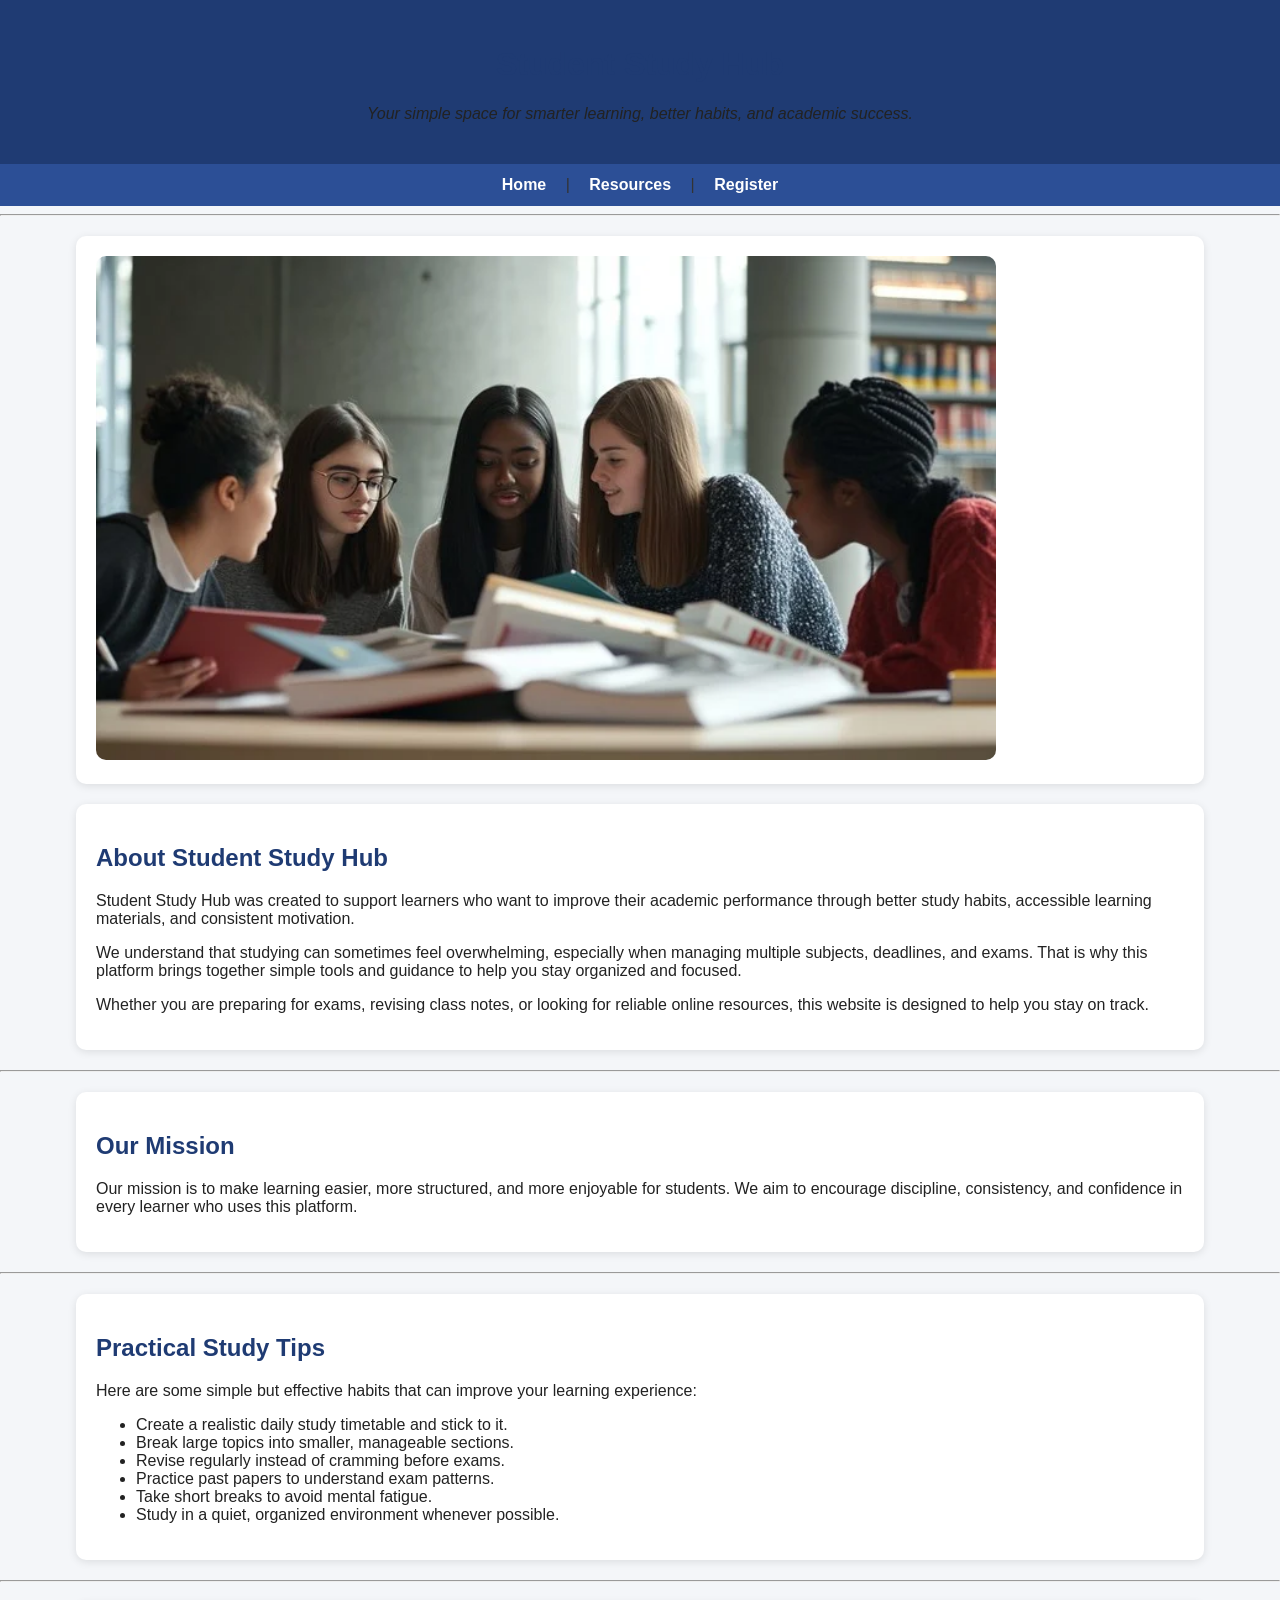
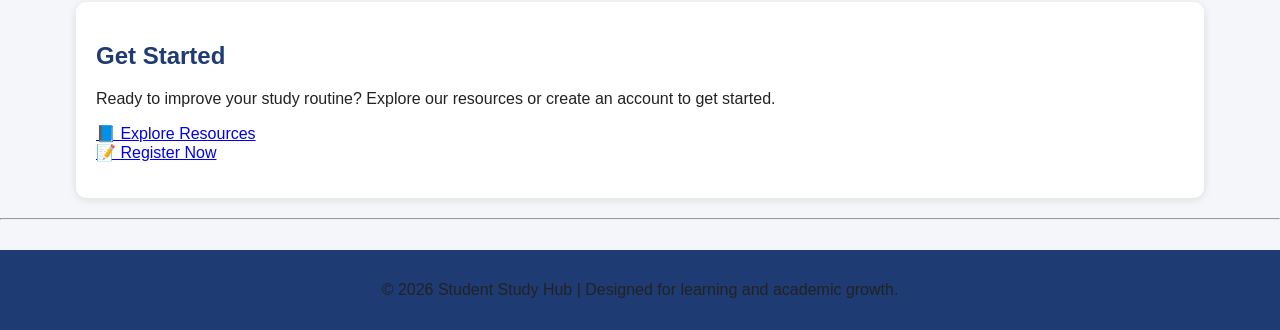
<file: index.html>
<!DOCTYPE html>
<html lang="en">
<head>
    <meta charset="UTF-8">
    <title>Student Study Hub</title>
    <link rel="stylesheet" href="style.css">
</head>

<body>

 <header>
 <h1>Student Study Hub</h1>
 <p><em>Your simple space for smarter learning, better habits, and academic success.</em></p>
 </header>

 <nav>
 <a href="index.html">Home</a> |
<a href="resources.html">Resources</a> |
<a href="register.html">Register</a>
</nav>

 <hr>

 <section>
 <img src="study.webp" alt="Students studying together" width="900">
 </section>

 <section>
 <h2>About Student Study Hub</h2>

 <p>
Student Study Hub was created to support learners who want to improve their academic performance
through better study habits, accessible learning materials, and consistent motivation.
 </p>

 <p>
 We understand that studying can sometimes feel overwhelming, especially when managing multiple subjects,
 deadlines, and exams. That is why this platform brings together simple tools and guidance to help you stay
 organized and focused.
</p>

 <p>
 Whether you are preparing for exams, revising class notes, or looking for reliable online resources,
this website is designed to help you stay on track.
</p>
</section>

<hr>
<section>
<h2>Our Mission</h2>

 <p>
 Our mission is to make learning easier, more structured, and more enjoyable for students.
 We aim to encourage discipline, consistency, and confidence in every learner who uses this platform.
</p>
</section>

    <hr>

<section>
<h2>Practical Study Tips</h2>

<p>Here are some simple but effective habits that can improve your learning experience:</p>

<ul>
<li>Create a realistic daily study timetable and stick to it.</li>
<li>Break large topics into smaller, manageable sections.</li>
<li>Revise regularly instead of cramming before exams.</li>
<li>Practice past papers to understand exam patterns.</li>
<li>Take short breaks to avoid mental fatigue.</li>
<li>Study in a quiet, organized environment whenever possible.</li>
</ul>
</section>

<hr>

<section>
<h2>Get Started</h2>

<p>
Ready to improve your study routine? Explore our resources or create an account to get started.
</p>

<p>
<a href="resources.html">📘 Explore Resources</a> <br>
<a href="register.html">📝 Register Now</a>
</p>
</section>

<hr>

<footer>
<p>
© 2026 Student Study Hub | Designed for learning and academic growth.
</p>
</footer>

</body>
</html>
</file>
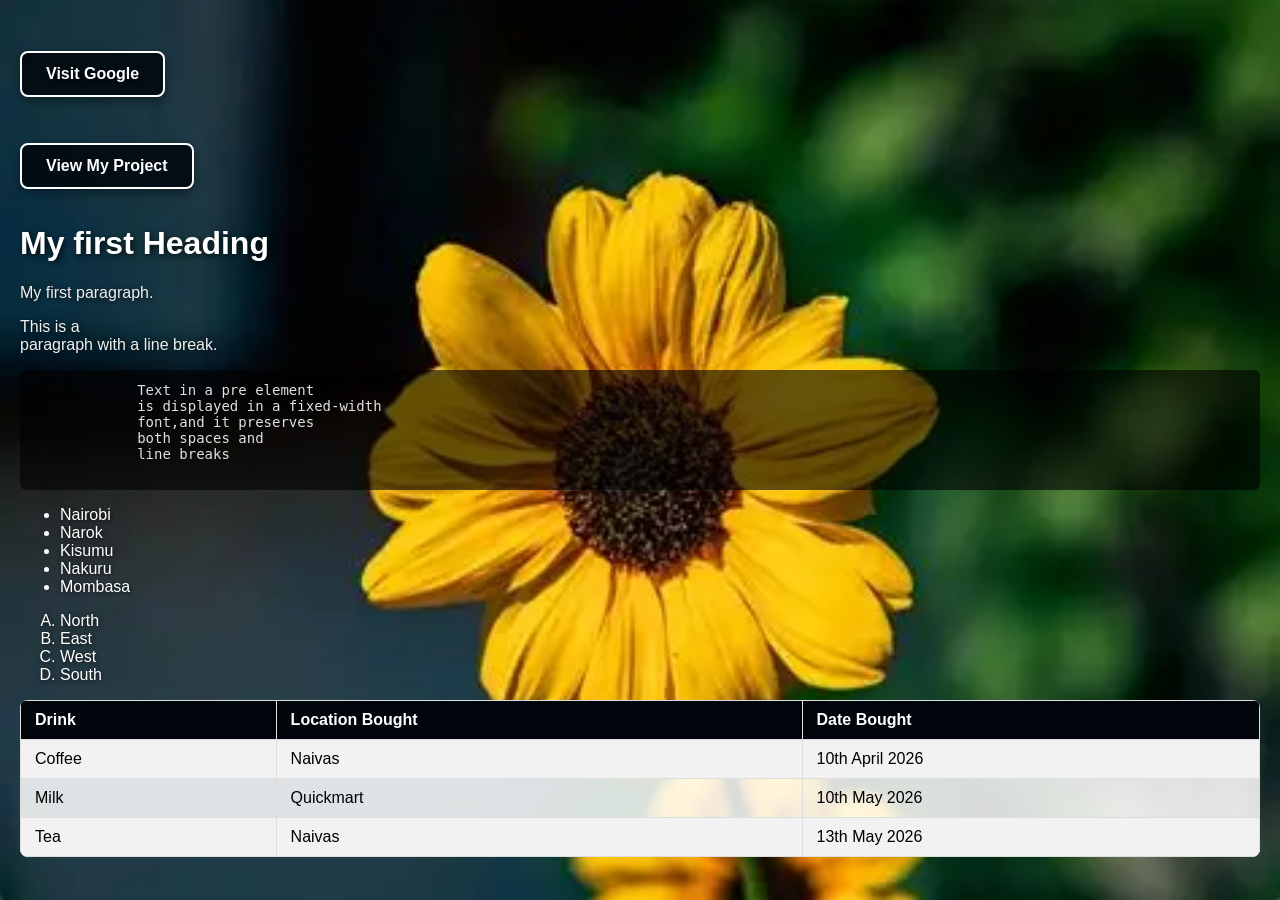
<file: Web classwork/Index.html>
<!DOCTYPE html>
<html>
    <head>
        <title>Page Title</title>
         <link rel="stylesheet" href="style.css">

         <p>
    <a href="https://www.google.com" target="_blank">Visit Google</a>
    <div class="link-container">
    <a href="https://github.com/yourusername/yourproject" target="_blank">
        View My Project
    </a>
</div>
</p>
    </head>
    <body>
        <h1>My first Heading</h1>
        <p>My first paragraph.</p>
        <p>This is a <br>paragraph with a line break.</p>

        <pre>
            Text in a pre element
            is displayed in a fixed-width
            font,and it preserves
            both spaces and 
            line breaks
        </pre>
        <ul>
            <li>Nairobi</li>
            <li>Narok</li>
            <li>Kisumu</li>
            <li>Nakuru</li>
            <li>Mombasa</li>
        </ul>
        <ol type="A">
            
            <li>North</li>
            <li>East</li>
            <li>West</li>
            <li>South</li> 
        </ol>

    <style>
         body {
        background-image: url('image.webp');
        background-size: cover;
        background-position: center;
        background-repeat: no-repeat;
        background-attachment: fixed;
      }
    table {
      width: 100%;
      border-collapse: collapse;
      font-family: Arial, sans-serif;
    }

    th, td {
      border: 1px solid #ddd;
      padding: 10px 14px;
      text-align: left;
    }

    th {
      background-color: #01060c;
      color: white;
      font-weight: 600;
    }

    tr:nth-child(even) {
      background-color: #f2f2f2;
    }

    tr:hover {
      background-color: #e8f0fe;
    }
  </style>
</head>
<body>
  <table>
    <tr>
      <th>Drink</th>
      <th>Location Bought</th>
      <th>Date Bought</th>
    </tr>
    <tr>
      <td>Coffee</td>
      <td>Naivas</td>
      <td>10th April 2026</td>
    </tr>
    <tr>
      <td>Milk</td>
      <td>Quickmart</td>
      <td>10th May 2026</td>
    </tr>
    <tr>
      <td>Tea</td>
      <td>Naivas</td>
      <td>13th May 2026</td>
    </tr>
  </table>
    </body>
</html>
</file>
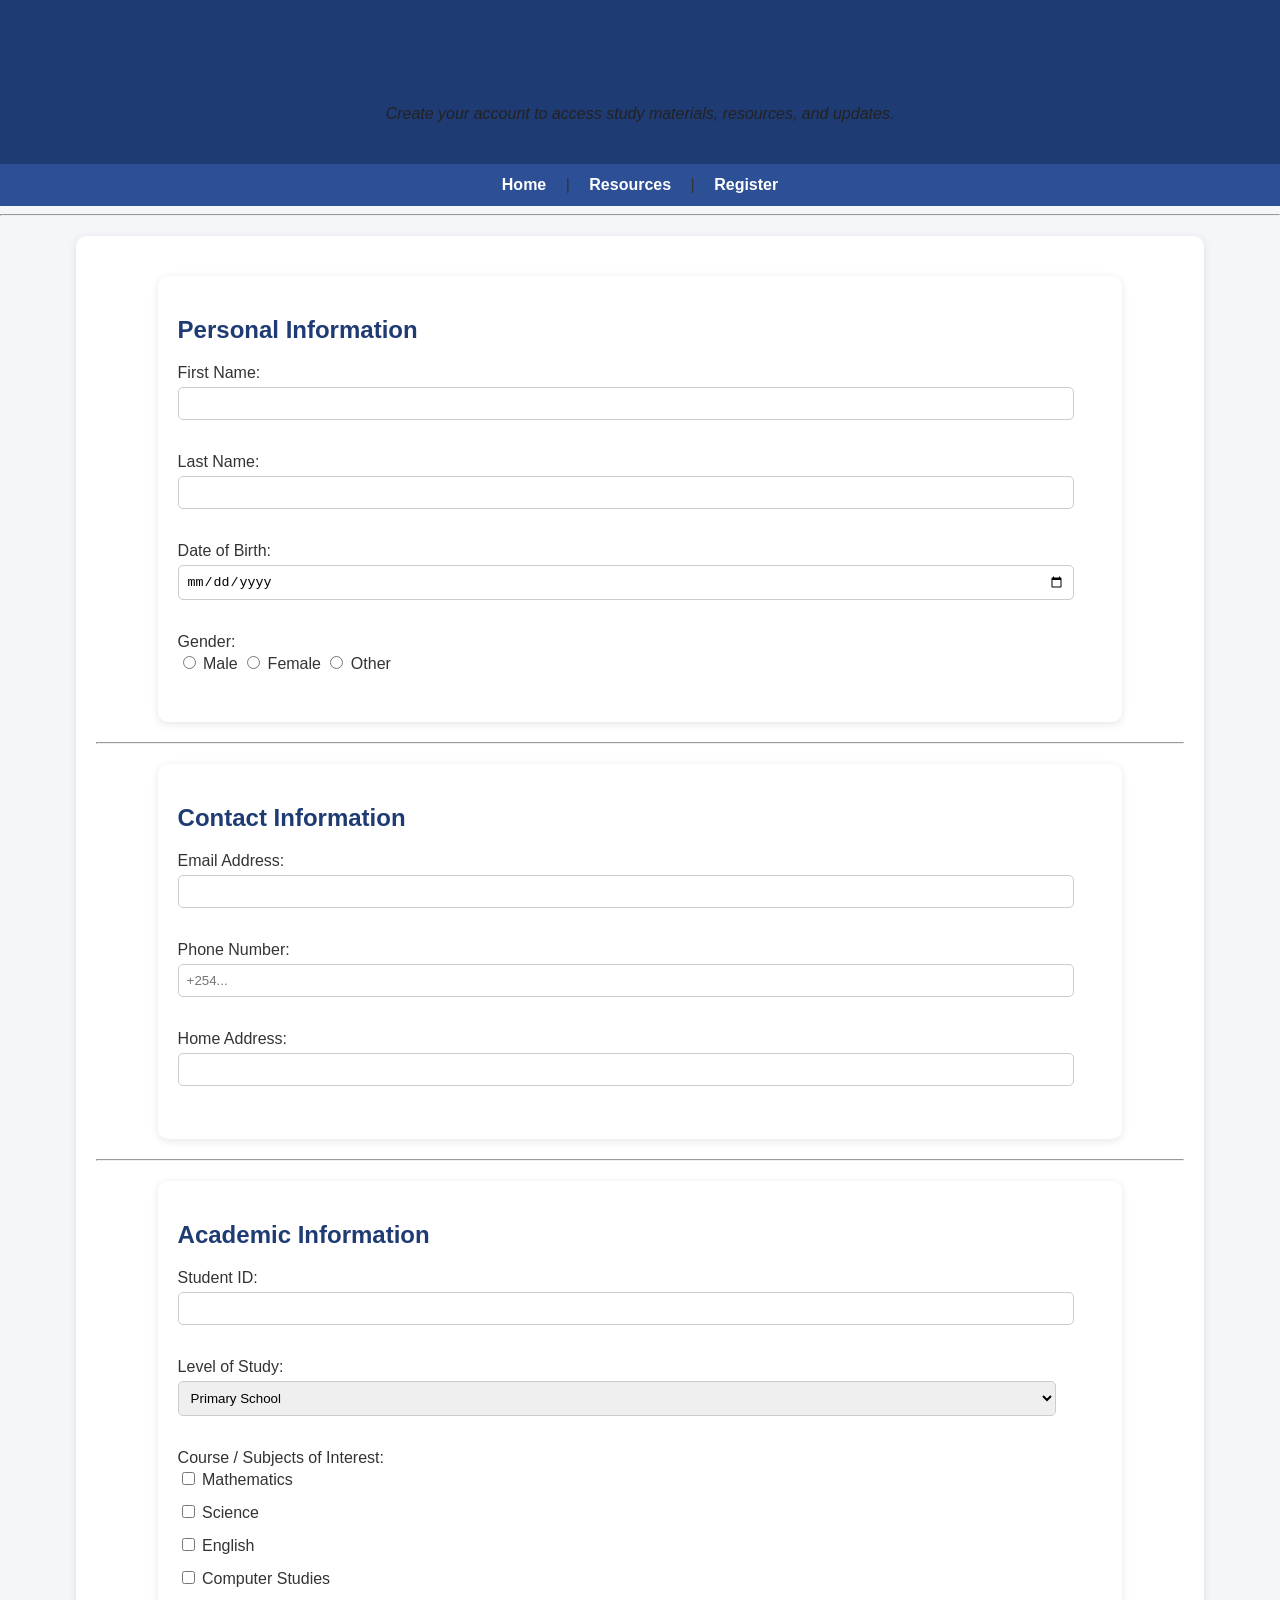
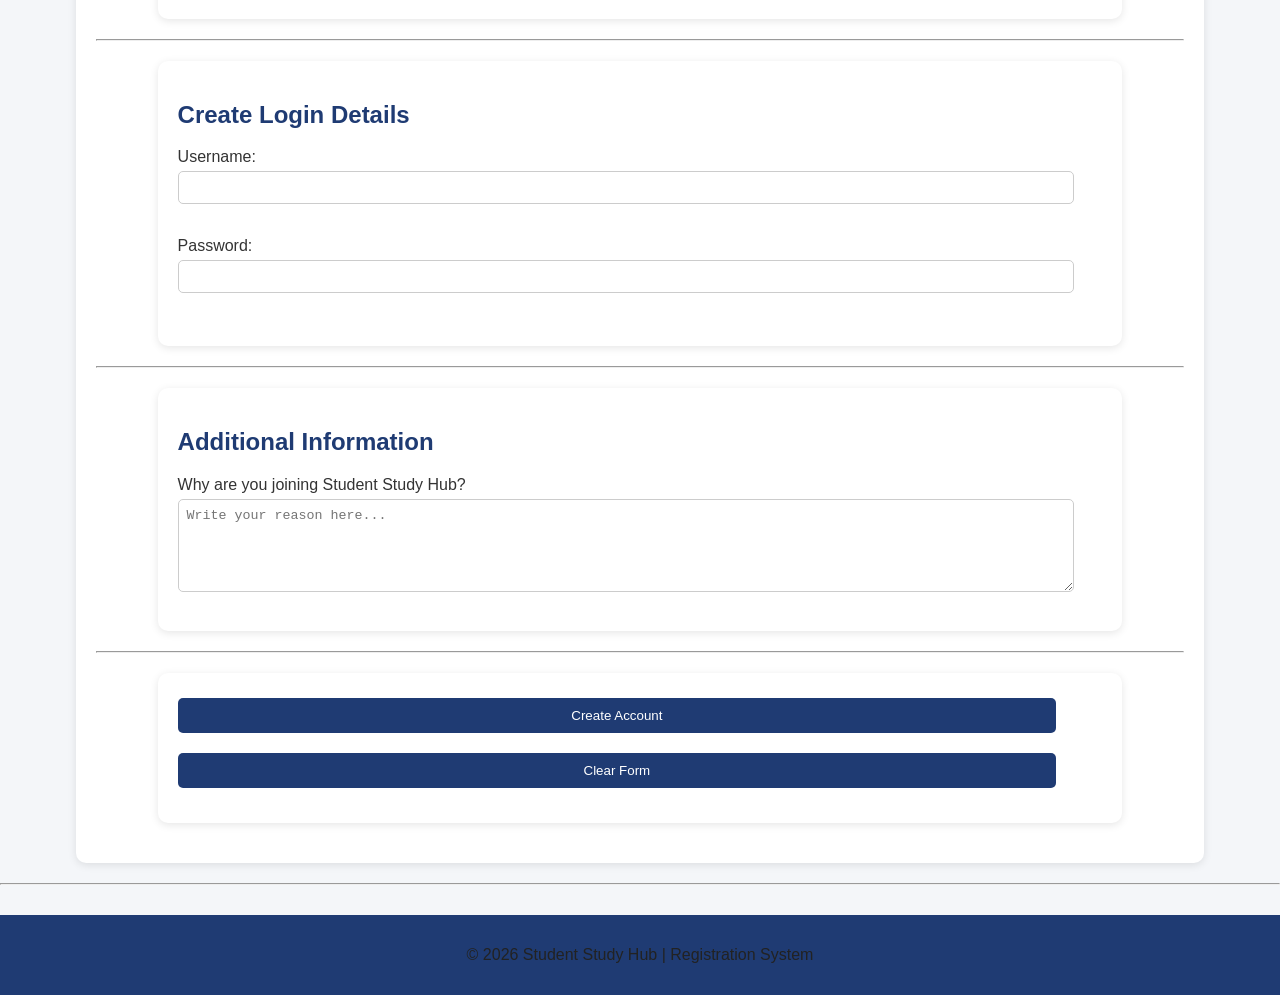
<file: register.html>
<!DOCTYPE html>
<html lang="en">
<head>
<meta charset="UTF-8">
<title>Student Registration - Student Study Hub</title>
<link rel="stylesheet" href="style.css">
</head>

<body>

 <header>
<h1>Student Registration Portal</h1>
 <p><em>Create your account to access study materials, resources, and updates.</em></p>
 </header>

    <nav>
 <a href="index.html">Home</a> |
 <a href="resources.html">Resources</a> |
 <a href="register.html">Register</a>
    </nav>

 <hr>

 <form>

 <section>
      <h2>Personal Information</h2>

 <label>First Name:</label><br>
 <input type="text" name="firstname" required><br><br>

 <label>Last Name:</label><br>
 <input type="text" name="lastname" required><br><br>

 <label>Date of Birth:</label><br>
 <input type="date" name="dob" required><br><br>

 <label>Gender:</label><br>
<input type="radio" name="gender" value="Male"> Male
<input type="radio" name="gender" value="Female"> Female
 <input type="radio" name="gender" value="Other"> Other
 <br><br>
</section>

 <hr>

 <section>
       <h2>Contact Information</h2>

 <label>Email Address:</label><br>
<input type="email" name="email" required><br><br>

 <label>Phone Number:</label><br>
 <input type="tel" name="phone" required placeholder="+254..."><br><br>

 <label>Home Address:</label><br>
 <input type="text" name="address" required><br><br>
  </section>

 <hr>

 <section>
  <h2>Academic Information</h2>

 <label>Student ID:</label><br>
 <input type="text" name="studentid" required><br><br>

<label>Level of Study:</label><br>
 <select name="level">
  <option>Primary School</option>
 <option>High School</option>
 <option>College</option>
 <option>University</option>
 </select>
 <br><br>

 <label>Course / Subjects of Interest:</label><br>
  <input type="checkbox" name="math"> Mathematics<br>
  <input type="checkbox" name="science"> Science<br>
  <input type="checkbox" name="english"> English<br>
  <input type="checkbox" name="cs"> Computer Studies<br>
     </section>

 <hr>

 <section>
  <h2>Create Login Details</h2>

 <label>Username:</label><br>
  <input type="text" name="username" required><br><br>

 <label>Password:</label><br>
 <input type="password" name="password" required><br><br>
 </section>

  <hr>

 <section>
  <h2>Additional Information</h2>

 <label>Why are you joining Student Study Hub?</label><br>
   <textarea name="reason" rows="5" cols="40" placeholder="Write your reason here..."></textarea>
</section>

 <hr>

 <section>
 <input type="submit" value="Create Account">
 <input type="reset" value="Clear Form">
 </section>

 </form>

 <hr>

 <footer>
  <p>© 2026 Student Study Hub | Registration System</p>
 </footer>

</body>
</html>
</file>
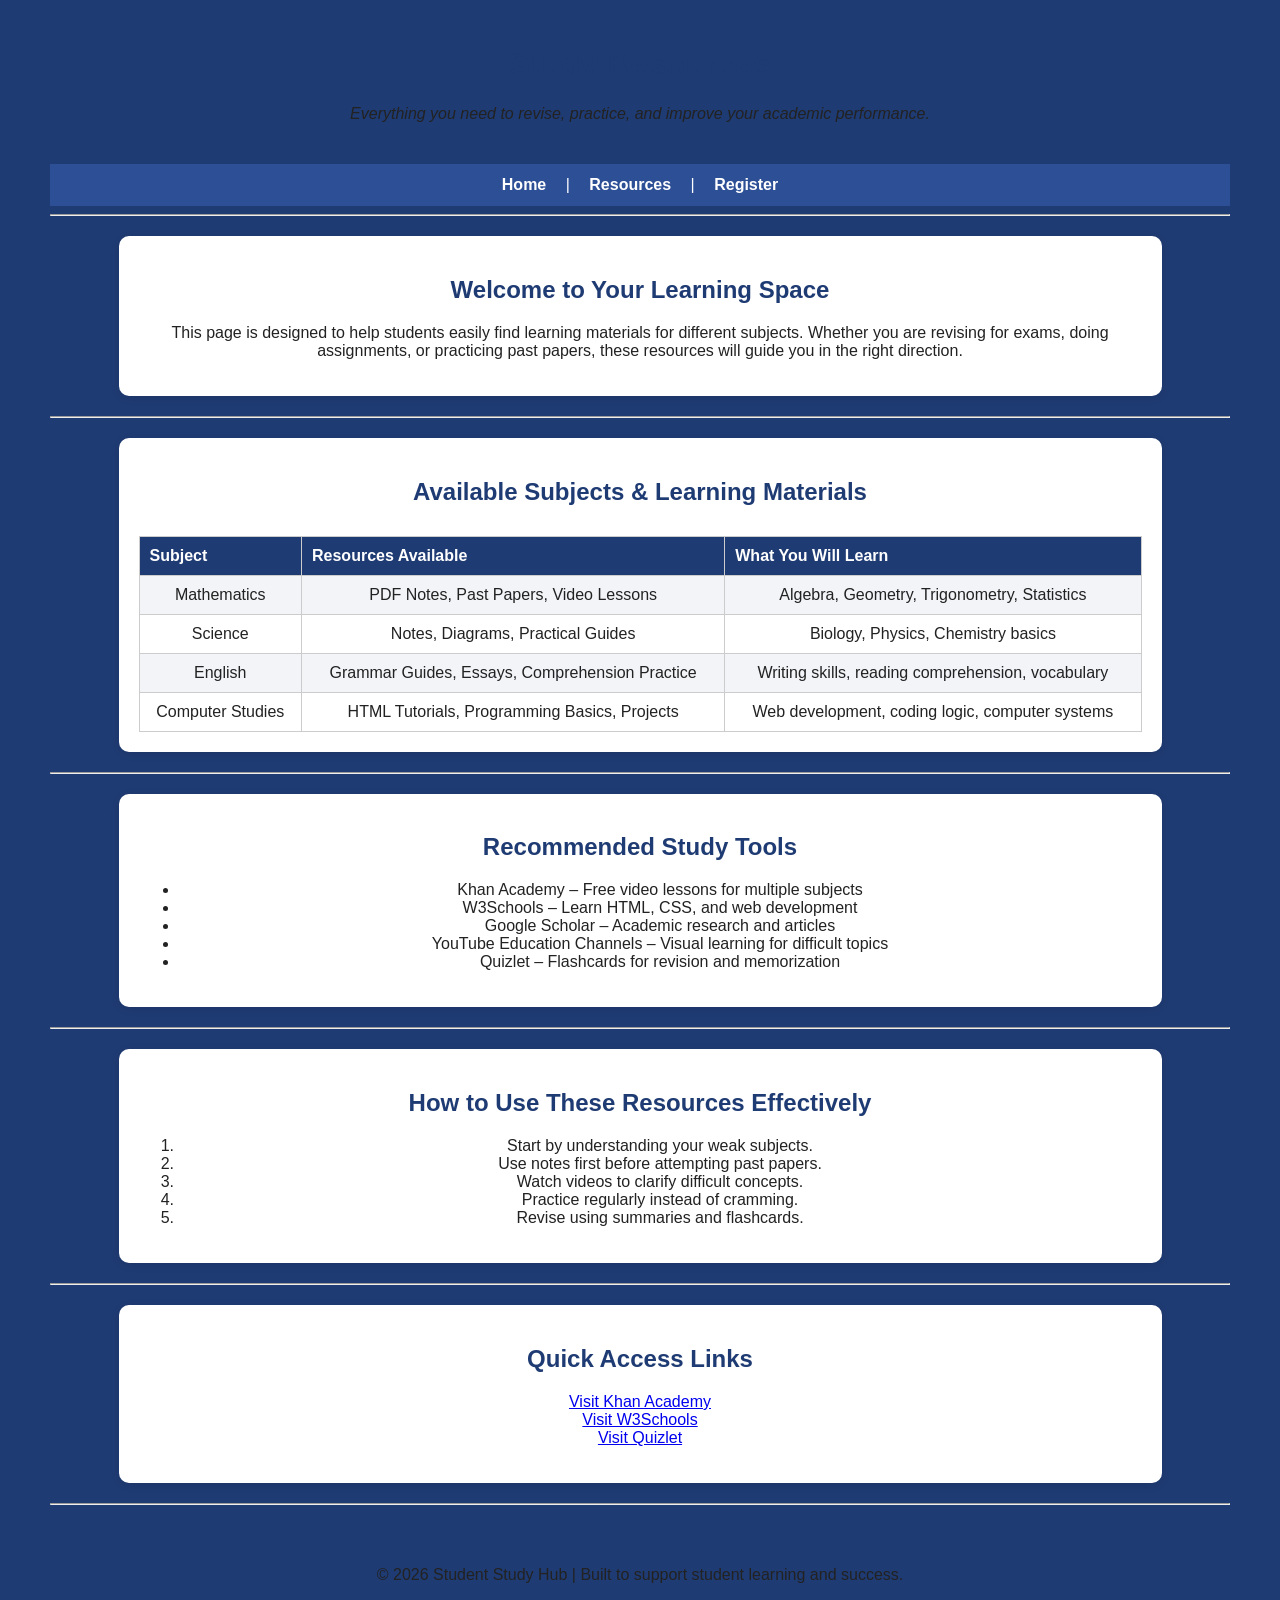
<file: resources.html>
<!DOCTYPE html>
<html lang="en">
<head>
    <meta charset="UTF-8">
    <title>Study Resources - Student Study Hub</title>
    <link rel="stylesheet" href="style.css">
</head>

<body>

<header>
<h1>Study Resources</h1>
<p><em>Everything you need to revise, practice, and improve your academic performance.</em></p>
<header>

<nav>
<a href="index.html">Home</a> |
<a href="resources.html">Resources</a> |
<a href="register.html">Register</a>
</nav>

<hr>

<section>
<h2>Welcome to Your Learning Space</h2>

<p>
This page is designed to help students easily find learning materials for different subjects.
Whether you are revising for exams, doing assignments, or practicing past papers, these resources
will guide you in the right direction.
</p>
</section>

<hr>

<section>
<h2>Available Subjects & Learning Materials</h2>

 <div class="table-container">
<table border="1" cellpadding="10">
<tr>
<th>Subject</th>
<th>Resources Available</th>
<th>What You Will Learn</th>
</tr>

<tr>
<td>Mathematics</td>
<td>PDF Notes, Past Papers, Video Lessons</td>
<td>Algebra, Geometry, Trigonometry, Statistics</td>
</tr>

<tr>
<td>Science</td>
<td>Notes, Diagrams, Practical Guides</td>
<td>Biology, Physics, Chemistry basics</td>
</tr>

<tr>
<td>English</td>
<td>Grammar Guides, Essays, Comprehension Practice</td>
<td>Writing skills, reading comprehension, vocabulary</td>
</tr>

<tr>
<td>Computer Studies</td>
<td>HTML Tutorials, Programming Basics, Projects</td>
<td>Web development, coding logic, computer systems</td>
</tr>
</table>
 </div>
</section>

<hr>

<section>
<h2>Recommended Study Tools</h2>

<ul>
<li>Khan Academy – Free video lessons for multiple subjects</li>
<li>W3Schools – Learn HTML, CSS, and web development</li>
<li>Google Scholar – Academic research and articles</li>
<li>YouTube Education Channels – Visual learning for difficult topics</li>
<li>Quizlet – Flashcards for revision and memorization</li>
</ul>
</section>

<hr>

<section>
<h2>How to Use These Resources Effectively</h2>

<ol>
<li>Start by understanding your weak subjects.</li>
<li>Use notes first before attempting past papers.</li>
<li>Watch videos to clarify difficult concepts.</li>
<li>Practice regularly instead of cramming.</li>
<li>Revise using summaries and flashcards.</li>
</ol>
</section>

<hr>

<section>
<h2>Quick Access Links</h2>

<p>
<a href="https://www.khanacademy.org" target="_blank">Visit Khan Academy</a><br>
<a href="https://www.w3schools.com" target="_blank">Visit W3Schools</a><br>
<a href="https://quizlet.com" target="_blank">Visit Quizlet</a>
</p>
</section>

<hr>

<footer>
<p>© 2026 Student Study Hub | Built to support student learning and success.</p>
</footer>

</body>
</html>
</file>
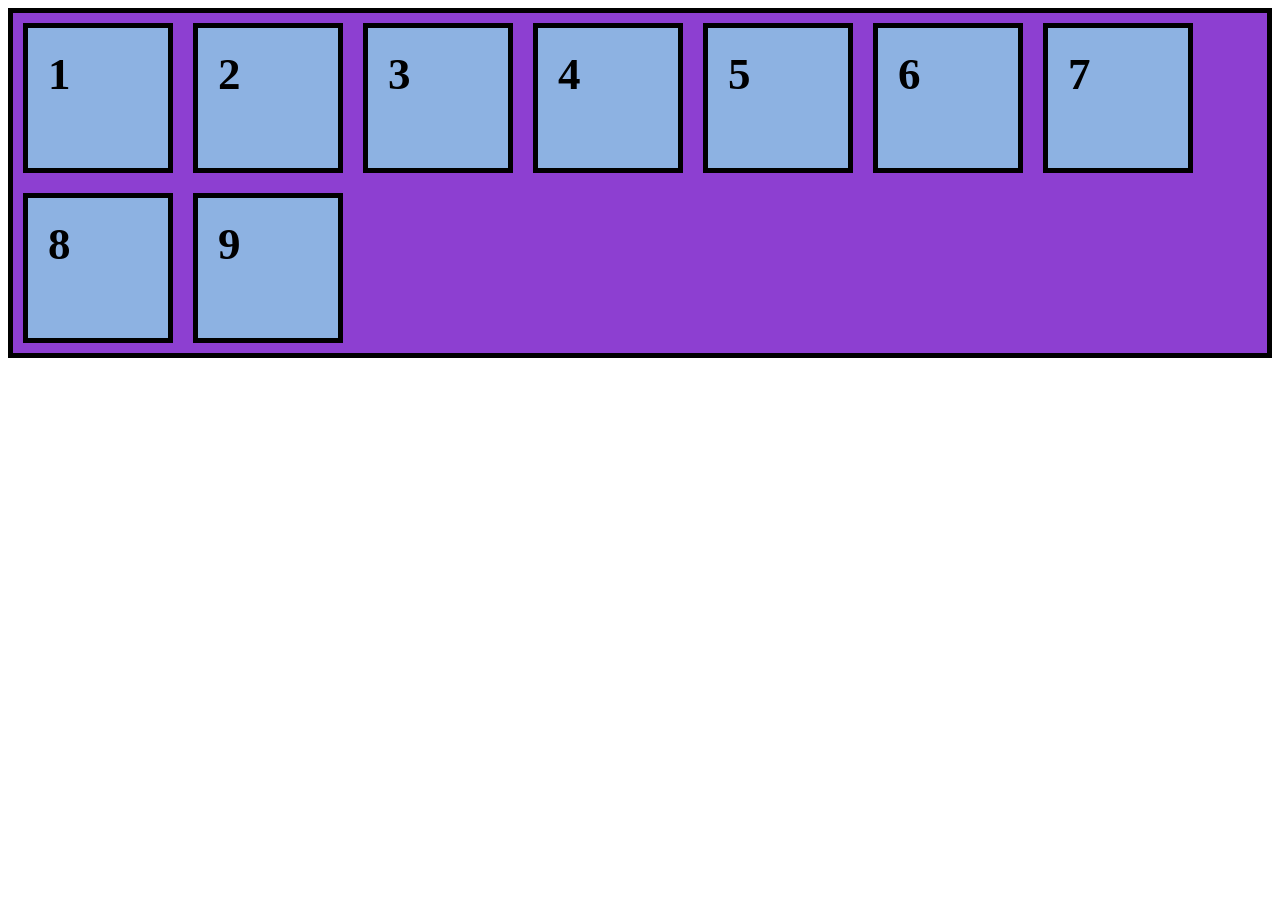
<file: Web classwork/flex.html>
<!DOCTYPE html>
<html lang="en">

<head>
    <meta charset="UTF-8" />
    <meta http-equiv="X-UA-Compatible" content="IE=edge" />
    <meta name="viewport" content="width=device-width, 
                   initial-scale=1.0" />
    <title>CSS Flexbox</title>
    <link rel="stylesheet" href="flexshrink.css" /> 
</head>

<body>
    <div class="container">
        <div class="item item-1">1</div>
        <div class="item item-2">2</div>
        <div class="item item-3">3</div>
        <div class="item item-4">4</div>
        <div class="item item-4">5</div>
        <div class="item item-4">6</div>
        <div class="item item-4">7</div>
        <div class="item item-4">8</div>
        <div class="item item-4">9</div>
    </div>
</body>

</html>
</file>
<file: style.css>
body {
    margin: 0;
    font-family: Arial, Helvetica, sans-serif;
    background-color: #f4f6f9;
    color: #333;
}

header {
    background-color: #1f3b73;
    color: white;
    padding: 25px;
    text-align: center;
}

nav {
    background-color: #2c4f96;
    padding: 12px;
    text-align: center;
}

nav a {
    color: white;
    text-decoration: none;
    margin: 0 15px;
    font-weight: bold;
}

nav a:hover {
    text-decoration: underline;
}

section {
    background: white;
    margin: 20px auto;
    padding: 20px;
    width: 85%;
    border-radius: 10px;
    box-shadow: 0px 2px 8px rgba(0,0,0,0.1);
}

h1, h2 {
    color: #1f3b73;
}

p, li {
    color: #222;
}

img {
    max-width: 100%;
    border-radius: 10px;
}

.table-container {
    overflow-x: auto;
}

table {
    width: 100%;
    border-collapse: collapse;
    margin-top: 10px;
     background-color: white;
    color: #222;
}

table, th, td {
    border: 1px solid #ccc;
     padding: 12px;
    text-align: left;
    color: #222;
}

tr:nth-child(even) {
    background-color: #f2f4f8;
}

tr:hover {
    background-color: #e6ecf5;
}

th {
    background-color: #1f3b73;
    color: white;
    padding: 10px;
}

td {
    padding: 10px;
    text-align: center;
}

form {
    background: white;
    width: 85%;
    margin: 20px auto;
    padding: 20px;
    border-radius: 10px;
    box-shadow: 0px 2px 8px rgba(0,0,0,0.1);
}

input, select, textarea {
    width: 95%;
    padding: 8px;
    margin-top: 5px;
    margin-bottom: 15px;
    border: 1px solid #ccc;
    border-radius: 5px;
}

input[type="radio"],
input[type="checkbox"] {
    width: auto;
}

input[type="submit"],
input[type="reset"] {
    background-color: #1f3b73;
    color: white;
    border: none;
    padding: 10px 15px;
    cursor: pointer;
    margin-right: 10px;
    border-radius: 5px;
}

input[type="submit"]:hover,
input[type="reset"]:hover {
    background-color: #2c4f96;
}

footer {
    text-align: center;
    padding: 15px;
    background-color: #1f3b73;
    color: white;
    margin-top: 30px;
}
</file>
<file: Web classwork/style.css>
/* ===========================
   style.css
   =========================== */

/* --- Background --- */
body {
  background-image: url('image.webp');
  background-size: cover;
  background-position: center;
  background-repeat: no-repeat;
  background-attachment: fixed;
  margin: 0;
  padding: 20px;
  font-family: Arial, sans-serif;
}

/* --- Headings --- */
h1 {
  color: #ffffff;
  text-shadow: 2px 2px 6px rgba(0, 0, 0, 0.8);
}

/* --- Paragraphs --- */
p {
  color: #f0f0f0;
  text-shadow: 1px 1px 4px rgba(0, 0, 0, 0.7);
}
/* --- Link Styling --- */
a {
  display: inline-block;
  margin: 15px 0;
  padding: 12px 24px;
  background-color: rgba(1, 6, 12, 0.85);
  color: #ffffff;
  text-decoration: none;
  font-weight: bold;
  border-radius: 8px;
  border: 2px solid #ffffff;
  transition: all 0.3s ease;
  box-shadow: 0 4px 10px rgba(0, 0, 0, 0.4);
}

a:hover {
  background-color: #ffffff;
  color: #01060c;
  transform: translateY(-3px);
  box-shadow: 0 6px 14px rgba(0, 0, 0, 0.5);
}

a:active {
  transform: translateY(0);
}

a:visited {
  color: #ffffff;
}

a:visited:hover {
  color: #01060c;
}
/* --- Pre block --- */
pre {
  background-color: rgba(0, 0, 0, 0.6);
  color: #e0e0e0;
  padding: 12px 16px;
  border-radius: 6px;
  font-size: 14px;
}

/* --- Unordered List --- */
ul {
  color: #ffffff;
  text-shadow: 1px 1px 4px rgba(0, 0, 0, 0.7);
}

/* --- Ordered List --- */
ol {
  color: #ffffff;
  text-shadow: 1px 1px 4px rgba(0, 0, 0, 0.7);
}

/* --- Table --- */
table {
  width: 100%;
  border-collapse: collapse;
  font-family: Arial, sans-serif;
  background-color: rgba(255, 255, 255, 0.85);
  border-radius: 8px;
  overflow: hidden;
}

th, td {
  border: 1px solid #ddd;
  padding: 10px 14px;
  text-align: left;
}

th {
  background-color: #01060c;
  color: white;
  font-weight: 600;
}

tr:nth-child(even) {
  background-color: rgba(242, 242, 242, 0.9);
}

tr:hover {
  background-color: rgba(232, 240, 254, 0.95);
}
</file>
<file: Web classwork/flexshrink.css>
.container {
  border: 5px solid rgb(0, 0, 0);
  background-color: rgb(141, 63, 209);
  display: flex;
  flex-flow: row wrap;
  flex-flow: direction flex-wrap;
}

.item {
  border: 5px solid rgb(0, 0, 0);
  background-color: rgb(141, 178, 226);
  margin: 10px;
  padding: 20px;
  height: 100px;
  width: 100px;
  font-weight: bold;
  font-size: 45px;
  
}
</file>
